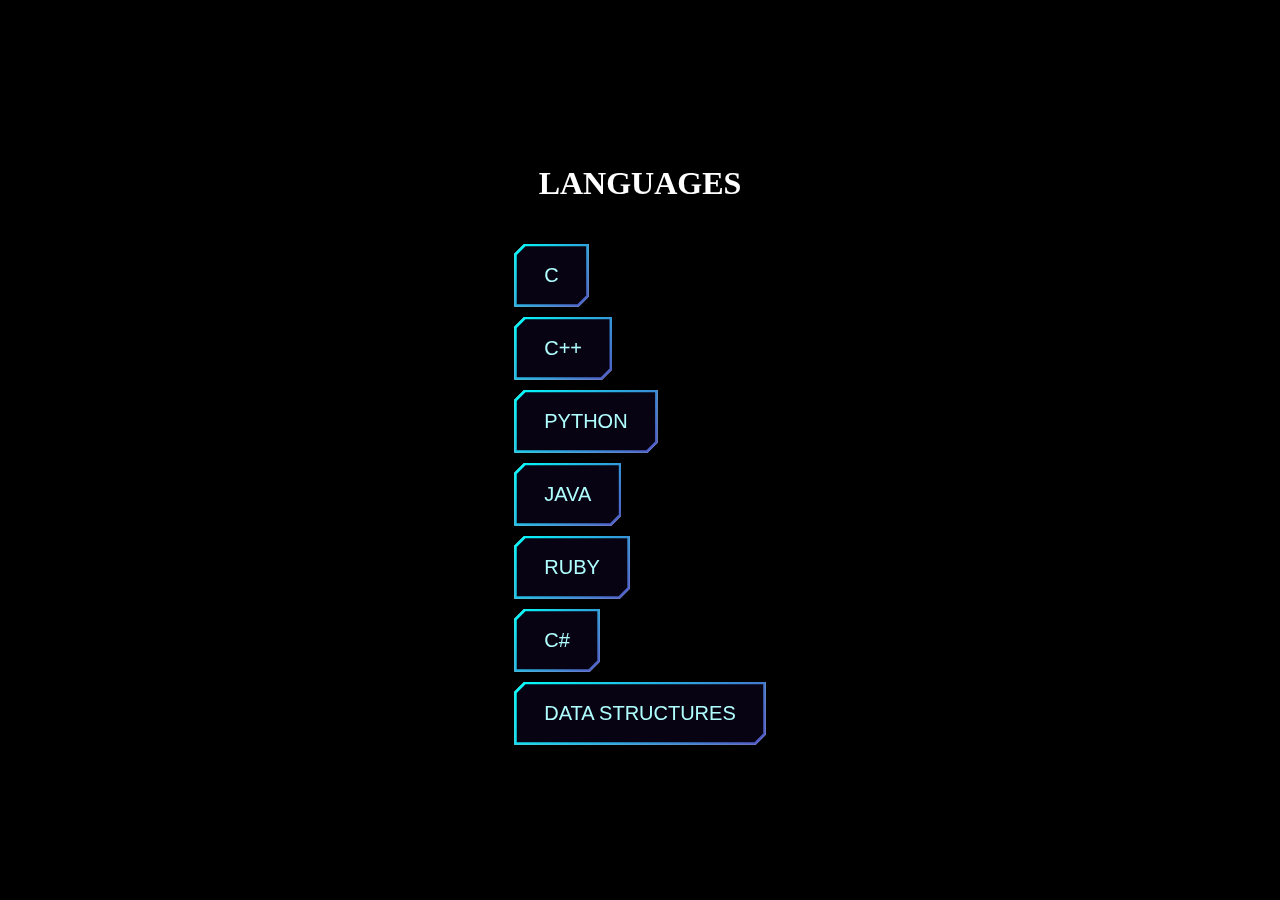
<file: Home/language_page.html>
<!DOCTYPE html>
<html lang="en">

<head>
    <title>Languages</title>
    <style>
        body {
            margin: 0;
            padding: 0;
            overflow: hidden;
            display: flex;
            align-items: center;
            justify-content: center;
            flex-direction: column;
            height: 100vh;
            background: #000; /* Fallback background color */
        }

        video {
            position: fixed;
            top: 50%;
            left: 50%;
            min-width: 100%;
            min-height: 100%;
            width: auto;
            height: auto;
            transform: translateX(-50%) translateY(-50%);
            z-index: -1;
        }

        h1 {
            /* Additional styles for the heading, adjust as needed */
            color: #ffffff;
            text-align: center;
            margin-top: 20px;
        }

        .language-buttons {
            /* Additional styles for the language buttons container, adjust as needed */
            text-align: center;
            margin-top: 20px;
        }

        .btn {
            /* Styles for the buttons, adjust as needed */
            --border-color: linear-gradient(-45deg, #ffae00, #7e03aa, #00fffb);
            --border-width: .125em;
            --curve-size: .5em;
            --blur: 30px;
            --bg: #080312;
            --color: #afffff;
            color: var(--color);
            /* use position: relative; so that BG is only for .btn */
            position: relative;
            isolation: isolate;
            display: inline-grid;
            place-content: center;
            padding: 20px 30px; /* Adjusted padding for a larger button */
            font-size: 20px; /* Adjusted font size */
            border: 0;
            text-transform: uppercase;
            box-shadow: 10px 10px 20px rgba(0, 0, 0, .6);
            clip-path: polygon(
                /* Top-left */
                0% var(--curve-size),

                var(--curve-size) 0,
                /* top-right */
                100% 0,
                100% calc(100% - var(--curve-size)),

                /* bottom-right 1 */
                calc(100% - var(--curve-size)) 100%,
                /* bottom-right 2 */
                0 100%);
            transition: color 250ms;
            display: block; /* Display the buttons as block elements */
            margin-bottom: 10px; /* Add margin to separate the buttons */
        }

        .btn::after,
        .btn::before {
            content: '';
            position: absolute;
            inset: 0;
        }

        .btn::before {
            background: var(--border-color);
            background-size: 300% 300%;
            animation: move-bg7234 5s ease infinite;
            z-index: -2;
        }

        @keyframes move-bg7234 {
            0% {
                background-position: 31% 0%
            }

            50% {
                background-position: 70% 100%
            }

            100% {
                background-position: 31% 0%
            }
        }

        .btn::after {
            background: var(--bg);
            z-index: -1;
            clip-path: polygon(
                /* Top-left */
                var(--border-width)
                calc(var(--curve-size) + var(--border-width) * .5),

                calc(var(--curve-size) + var(--border-width) * .5) var(--border-width),

                /* top-right */
                calc(100% - var(--border-width))
                var(--border-width),

                calc(100% - var(--border-width))
                calc(100% - calc(var(--curve-size) + var(--border-width) * .5)),

                /* bottom-right 1 */
                calc(100% - calc(var(--curve-size) + var(--border-width) * .5)) calc(100% - var(--border-width)),
                /* bottom-right 2 */
                var(--border-width) calc(100% - var(--border-width)));
            transition: clip-path 500ms;
        }

        .btn:where(:hover, :focus)::after {
            clip-path: polygon(
                /* Top-left */
                calc(100% - var(--border-width))

                calc(100% - calc(var(--curve-size) + var(--border-width) * 0.5)),

                calc(100% - var(--border-width))

                var(--border-width),

                /* top-right */
                calc(100% - var(--border-width))

                var(--border-width),

                calc(100% - var(--border-width))

                calc(100% - calc(var(--curve-size) + var(--border-width) * .5)),

                /* bottom-right 1 */
                calc(100% - calc(var(--curve-size) + var(--border-width) * .5))
                calc(100% - var(--border-width)),

                /* bottom-right 2 */
                calc(100% - calc(var(--curve-size) + var(--border-width) * 0.5))
                calc(100% - var(--border-width)));
            transition: 200ms;
        }

        .btn:where(:hover, :focus) {
            color: #fff;
        }
    </style>
</head>

<body>
    <!-- Video element for the background -->
    <video autoplay loop muted>
        <!-- Replace 'your_video_url.mp4' with the actual URL of your video -->
        <source src="https://www.desktophut.com/files/1672869362-1672869362-rgb-abstract-landscape.mp4" type="video/mp4">
        Your browser does not support the video tag.
    </video>

    <h1>LANGUAGES</h1>

    <div class="language-buttons">
        <!-- Add buttons for each language class -->
        <button class="btn" onclick="redirectToLanguage('C')">C</button>
        <button class="btn" onclick="redirectToLanguage('C++')">C++</button>
        <button class="btn" onclick="redirectToLanguage('Python')">Python</button>
        <button class="btn" onclick="redirectToLanguage('Java')">Java</button>
        <button class="btn" onclick="redirectToLanguage('Ruby')">Ruby</button>
        <button class="btn" onclick="redirectToLanguage('C#')">C#</button>
        <button class="btn" onclick="redirectToLanguage('DataStructures')">Data Structures</button>
    </div>

    <script>
        // Object mapping each language to its link
        const languageLinks = {
            'C': 'https://www.w3schools.com/c/index.php',
            'C++': 'https://www.w3schools.com/cpp/default.asp',
            'Python': 'https://www.w3schools.com/python/default.asp',
            'Java': 'https://www.w3schools.com/java/default.asp',
            'Ruby': 'https://www.w3schools.com/r/default.asp',
            'C#': 'https://www.w3schools.com/cs/index.php',
            'DataStructures': 'https://www.w3schools.in/data-structures/intro',
        };

        // Function to redirect to the language-specific page
        function redirectToLanguage(language) {
            const link = languageLinks[language];
            if (link) {
                window.location.href = link;
            }
        }
    </script>
</body>

</html>
</file>
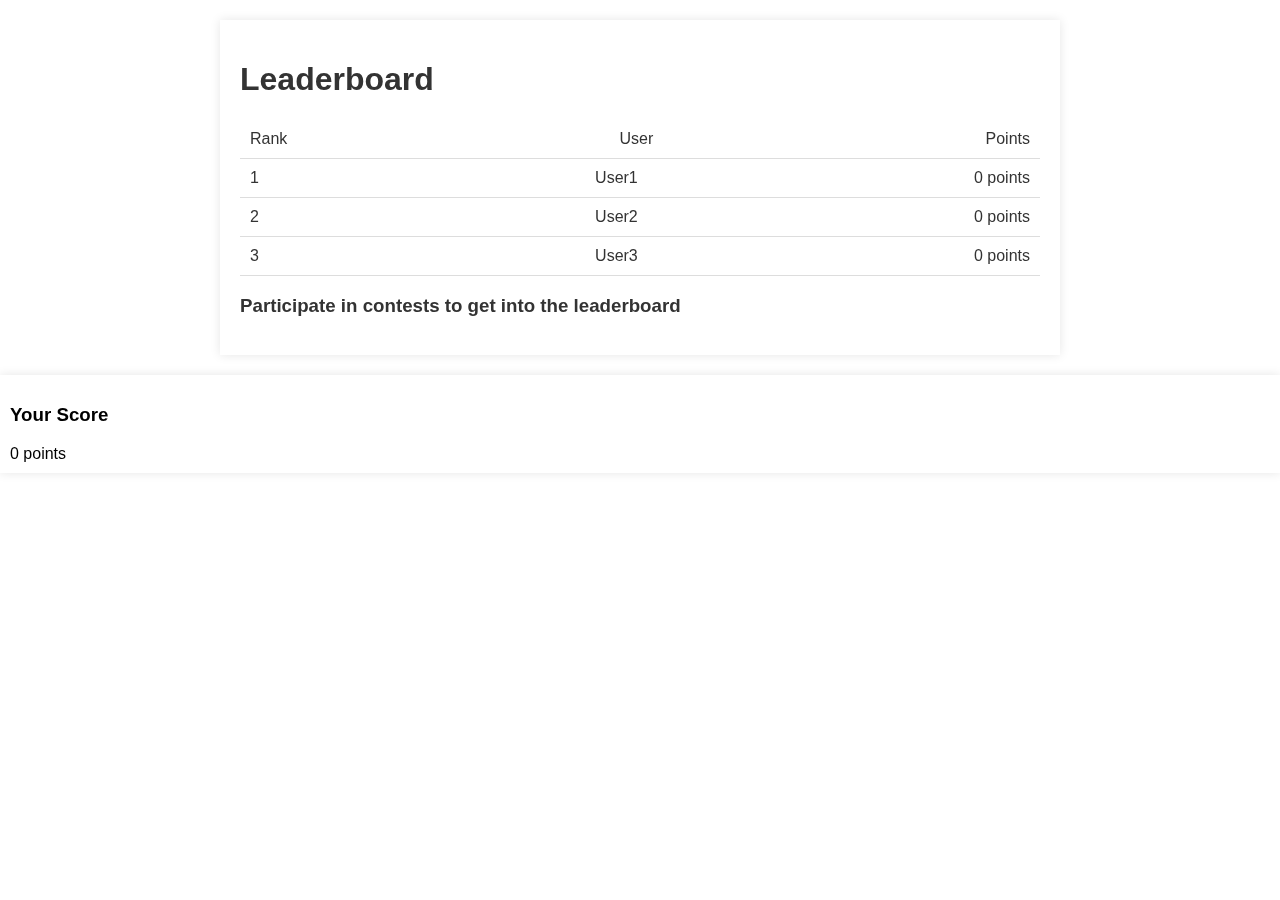
<file: Home/leaderboard.html>
<!DOCTYPE html>
<html lang="en">

<head>
    <meta charset="UTF-8">
    <meta http-equiv="X-UA-Compatible" content="IE=edge">
    <meta name="viewport" content="width=device-width, initial-scale=1.0">
    <title>Leaderboard - CodeBook</title>
    <!-- Add any additional stylesheets or scripts needed for the leaderboard page -->
    <style>
        body {
            font-family: Arial, sans-serif;
            margin: 0;
            padding: 0;
            overflow: hidden; /* Prevents scrollbars */
        }

        video {
            position: fixed;
            top: 0;
            left: 0;
            min-width: 100%;
            min-height: 100%;
            z-index: -1; /* Place the video behind other elements */
        }

        .leaderboard-container {
            max-width: 800px;
            margin: 20px auto;
            background-color: rgba(255, 255, 255, 0.8); /* Make the background slightly transparent */
            padding: 20px;
            box-shadow: 0 0 10px rgba(0, 0, 0, 0.1);
            z-index: 1; /* Place the leaderboard above the video */
            color: #333; /* Set text color for better readability */
        }

        .leaderboard-item {
            display: flex;
            justify-content: space-between;
            padding: 10px;
            border-bottom: 1px solid #ddd;
        }

        .leaderboard-item:last-child {
            border-bottom: none;
        }

        .data-box {
            margin-top: 20px;
            background-color: rgba(255, 255, 255, 0.8);
            padding: 10px;
            box-shadow: 0 0 10px rgba(0, 0, 0, 0.1);
            font-size: 16px;
        }
    </style>
</head>

<body>
    <!-- Video element for the background -->
    <video autoplay muted loop>
        <source src="https://www.desktophut.com/files/1672869362-1672869362-rgb-abstract-landscape.mp4" type="video/mp4">
        Your browser does not support the video tag.
    </video>

    <!-- Leaderboard content goes here -->
    <div class="leaderboard-container">
        <h1>Leaderboard</h1>
        <div class="leaderboard-item" id="title">
            <span>Rank</span>
            <span>User</span>
            <span id="score1">Points</span>
        </div>
        <div class="leaderboard-item" id="user1">
            <span>1</span>
            <span>User1</span>
            <span id="score1">0 points</span>
        </div>

        <div class="leaderboard-item" id="user2">
            <span>2</span>
            <span>User2</span>
            <span id="score2">0 points</span>
        </div>

        <div class="leaderboard-item" id="user3">
            <span>3</span>
            <span>User3</span>
            <span id="score3">0 points</span>
        </div>

        <!-- Add more leaderboard items as needed -->
        <h3>Participate in contests to get into the leaderboard</h3>
    </div>

    <!-- Data box for displaying user score -->
    <div class="data-box" id="userScoreBox">
        <h3>Your Score</h3>
        <span id="user1Score">0 points</span>
    </div>

    <script>
        // Simulate dynamic score updates


        // Call the updateScores function on page load (you can use it when needed)
        window.onload = updateScores;
    </script>
</body>

</html>
</file>
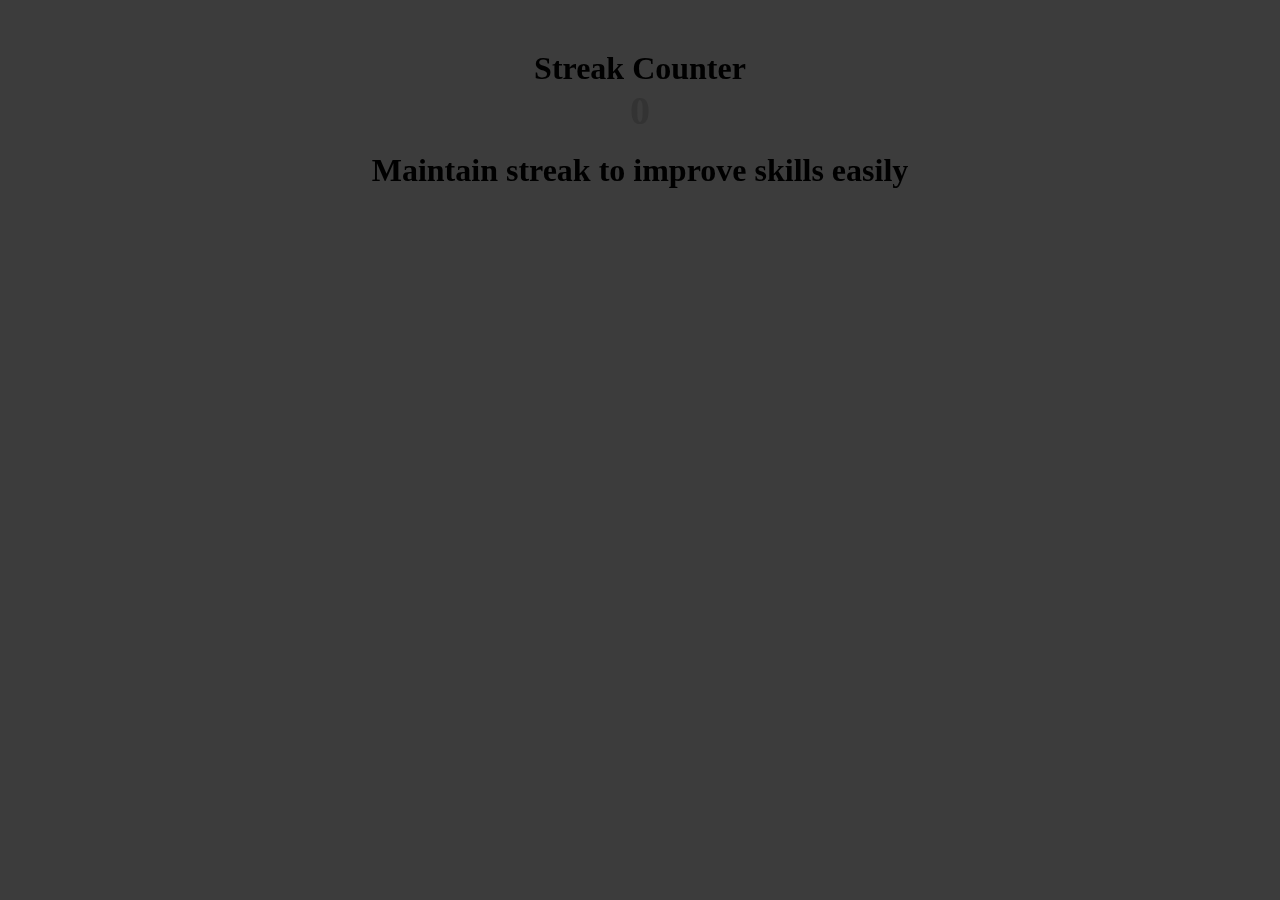
<file: Home/streaks_page.html>
<!-- streaks_page.html -->

<!DOCTYPE html>
<html lang="en">

<head>
    <meta charset="UTF-8">
    <meta http-equiv="X-UA-Compatible" content="IE=edge">
    <meta name="viewport" content="width=device-width, initial-scale=1.0">
    <title>Streaks Page</title>
    <link rel="stylesheet" href="style.css">
    <link rel="stylesheet" href="responsive.css">
    <link rel="stylesheet" href="search.css">
    <!-- Add any additional styles or links as needed -->
    <style>
        /* Add styles for the streaks page as needed */
        body {
            font-family: Arial, sans-serif;
            margin: 0;
            padding: 0;
            overflow: hidden; /* Prevents scrollbars */
        }

        video {
            position: fixed;
            top: 0;
            left: 0;
            min-width: 100%;
            min-height: 100%;
            z-index: -1; /* Place the video behind other elements */
        }
        body {
            text-align: center;
            padding: 50px;
        }

        .streak-counter {
            font-size: 40px;
            font-weight: bold;
            color: #333;
        }
    </style>
</head>

<body>
    <video autoplay muted loop>
        <source src="https://www.desktophut.com/files/1672869362-1672869362-rgb-abstract-landscape.mp4" type="video/mp4">
        Your browser does not support the video tag.
    </video>
    <h1>Streak Counter</h1>
    <div class="streak-counter" id="streakCounter">0</div>
    <br>
    <h1>Maintain streak to improve skills easily</h1>
    <!-- Add any additional content for the streaks page as needed -->

    <script>
        // JavaScript logic for the streaks page
        let streakCounter = 0;

        // Function to update and display the streak counter
        function updateStreakCounter() {
            document.getElementById('streakCounter').innerText = streakCounter;
        }

        // Function to increase the streak counter
        function increaseStreak() {
            streakCounter++;
            updateStreakCounter();
        }

        // Call the function to display the initial streak counter
        updateStreakCounter();
    </script>
</body>

</html>
</file>
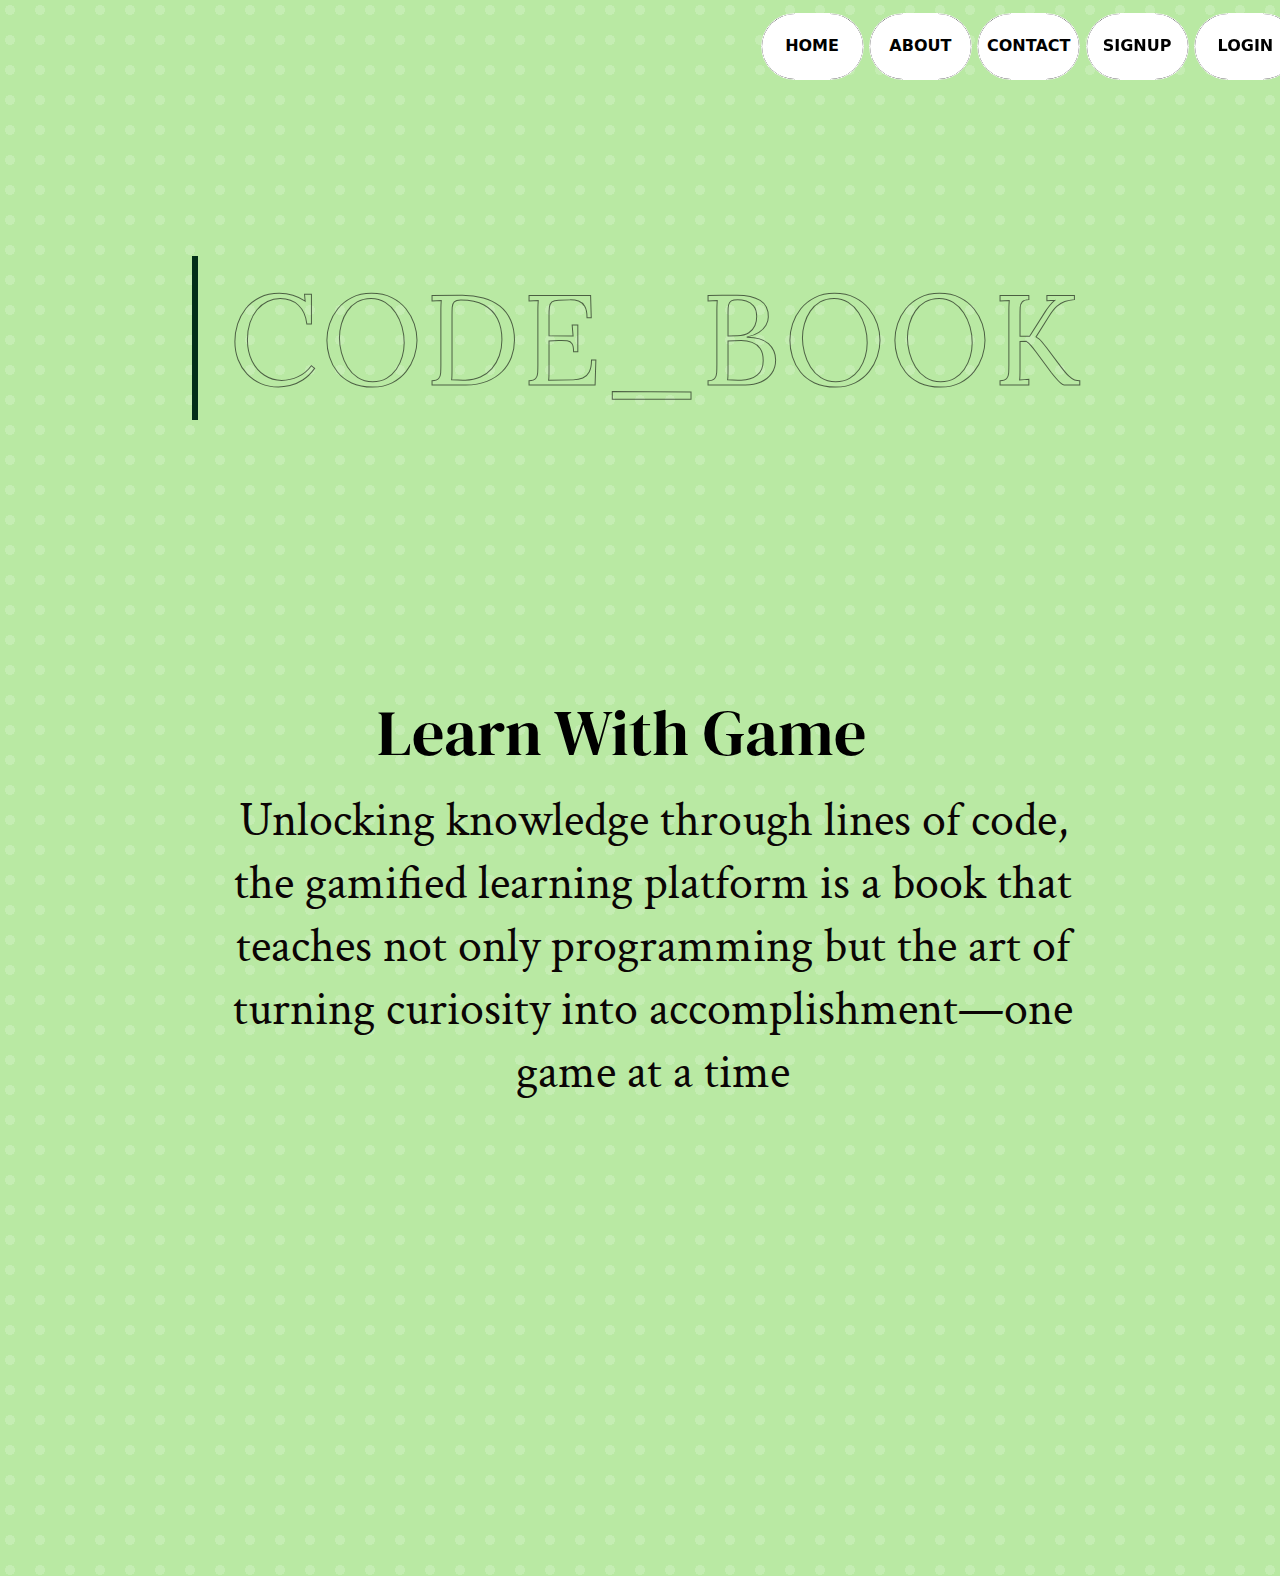
<file: LandingPage/CodeBook1.html>
<!DOCTYPE html>
<html lang="en">

<head>
    <meta charset="UTF-8">
    <meta http-equiv="X-UA-Compatible" content="IE=edge">
    <meta name="viewport" content="width=device-width, initial-scale=1.0">
    <title>CodeBook</title>
    <link rel="stylesheet" href="CodeBook1.css">
    <script src="CodeBook1.js"></script>
    <link rel="stylesheet" href="utils.css">
</head>

<body class='overflow-x-hidden'>
    <div class="container"></div>
    <div class="container mx-auto">
        <header>
            <nav class="flex justify-between">
                
                <ul class="navbar">
                    <button class="btn-53">
                        <div class="original">Home</div>
                        <div class="letters">
                          
                          <span>H</span>
                          <span>O</span>
                          <span>M</span>
                          <span>E</span>
                          
                        </div>
                      </button>
                      <button class="btn-53">
                        <div class="original">About</div>
                        <div class="letters">
                          
                          <span>A</span>
                          <span>B</span>
                          <span>O</span>
                          <span>U</span>
                          <span>T</span>   
                        </div>
                      </button>
                      <button class="btn-53">
                        <div class="original">Contact</div>
                        <div class="letters">
                          <span>C</span>
                          <span>O</span>
                          <span>N</span>
                          <span>T</span>
                          <span>A</span>
                          <span>C</span>
                          <span>T</span>
                        </div>
                      </button>
                      
                      <button class="btn-53">
                        <div class="original">SignUp</div>
                        <div class="letters">
                          <a href="../Login/index.html" style="color: aliceblue;">
                          <span>S</span>
                          <span>I</span>
                          <span>G</span>
                          <span>N</span>
                          <span>U</span>
                          <span>P</span>
                        </a>
                        </div>
                      </button>

                      <button class="btn-53">
                        <div class="original">LogIn</div>
                        <div class="letters">
                          <a href="../Login/index.html" style="color: aliceblue;">
                          <span>L</span>
                          <span>O</span>
                          <span>G</span>
                          <span>I</span>
                          <span>N</span>
                        </a>
                        </div>
                      </button>
                </ul>
            </nav>
        </header>
        <button class="button" data-text="Awesome">
            <span class="actual-text">&nbsp;Code_Book&nbsp;</span>
            <span aria-hidden="true" class="hover-text">&nbsp;Code_Book&nbsp;</span>
        </button>
        
        <main class="min-h-screen">
            <section class="section1">
                <div class="flex">
                    <div class="topleft flex flex-col justify-center px-2">
                        
                        <h1 class="my-1 text-center">Learn With Game</h1>
                        <div class="loader">
                            <span class="bar"></span>
                            <span class="bar"></span>
                            <span class="bar"></span>
                        </div>
                        <p class=" text-center">Unlocking knowledge through lines of code, the gamified learning platform is a book that teaches not only programming but the art of turning curiosity into accomplishment—one game at a time</p>
                        <br>
                        <br>
                        <br>
                        </div>
                    </div>
                    
            </section>

            
        </main>
        
</body>

</html>
</file>
<file: Home/style.css>
@import url( 
    "https://fonts.googleapis.com/css2?family=Poppins:ital,wght@0,100;0,200;0,300;0,400;0,500;0,600;0,700;0,800;0,900;1,100;1,200;1,300;1,400;1,500;1,600;1,700;1,800;1,900&display=swap"); 
      
    * { 
      margin: 0; 
      padding: 0; 
      box-sizing: border-box; 
      font-family:'DM serif display', serif; 
    } 
    :root { 
      --background-color1: #3c3c3c; 
      --background-color2: #3c3c3c; 
      --background-color3: #3c3c3c; 
      --background-color4: #3c3c3c; 
      --primary-color: #4b49ac; 
      --secondary-color: #0c007d; 
      --Border-color: #3f0097; 
      --one-use-color: #3f0097; 
      --two-use-color: #5500cb; 
    } 
    body { 
      background-color: var(--background-color4); 
      max-width: 100%; 
      overflow-x: hidden; 
    } 
      
    header { 
      height: 70px; 
      width: 100vw; 
      padding: 0 30px; 
      background-color: var(--background-color1); 
      position: fixed; 
      z-index: 100; 
      box-shadow: 1px 1px 15px rgba(161, 182, 253, 0.825); 
      display: flex; 
      justify-content: space-between; 
      align-items: center; 
    } 
      
    .logo { 
      margin-left:30px;
      font-size: 50px; 
      font-weight: 900; 
      color: rgb(47, 141, 70); 
    } 
      
    .icn { 
      height: 30px; 
    } 
    .menuicn { 
      cursor: pointer; 
    } 
      
    .searchbar, 
    .message, 
    .logosec { 
      display: flex; 
      align-items: center; 
      justify-content: center; 
    } 
      
    .searchbar2 { 
      display: none; 
    } 
      
    .logosec { 
      gap: 60px; 
    } 
      
    .searchbar input { 
      width: 250px; 
      height: 42px; 
      border-radius: 50px 0 0 50px; 
      background-color: var(--background-color3); 
      padding: 0 20px; 
      font-size: 15px; 
      outline: none; 
      border: none; 
    } 
    .searchbtn { 
      width: 50px; 
      height: 42px; 
      display: flex; 
      align-items: center; 
      justify-content: center; 
      border-radius: 0px 50px 50px 0px; 
      background-color: var(--secondary-color); 
      cursor: pointer; 
    } 
  #button1
  {
    box-shadow: 2px 2px 10px rgb(203, 239, 203); 
    background-color: green; 
  }
  #button3
  {
    box-shadow: 2px 2px 10px orange; 
  }
  #button4
  {
    box-shadow: 2px 2px 10px orange; 
  }
    .message { 
      gap: 40px; 
      position: relative; 
      cursor: pointer; 
    } 
    .circle { 
      height: 7px; 
      width: 7px; 
      position: absolute; 
      background-color: #fa7bb4; 
      border-radius: 50%; 
      left: 19px; 
      top: 8px; 
    } 
    .dp { 
      height: 40px; 
      width: 40px; 
      background-color: #626262; 
      border-radius: 50%; 
      display: flex; 
      align-items: center; 
      justify-content: center; 
      overflow: hidden; 
    } 
    .main-container { 
      display: flex; 
      width: 100vw; 
      position: relative; 
      top: 70px; 
      z-index: 1; 
    } 
    /* ... (your existing CSS) ... */

.main-container.menu-open {
  transform: translateX(200px); /* Adjust the value based on your design */
  transition: transform 0.3s ease; /* Add a smooth transition effect */
}

/* ... (rest of your CSS) ... */

    .dpicn { 
      height: 42px; 
    } 
      
    .main { 
      height: calc(100vh - 70px); 
      width: 100%; 
      overflow-y: scroll; 
      overflow-x: hidden; 
      padding: 40px 30px 30px 30px; 
    } 
      
    .main::-webkit-scrollbar-thumb { 
      background-image:  
            linear-gradient(to bottom, rgb(0, 0, 85), rgb(0, 0, 50)); 
    } 
    .main::-webkit-scrollbar { 
      width: 5px; 
    } 
    .main::-webkit-scrollbar-track { 
      background-color: #9e9e9eb2; 
    } 
      
    .box-container { 
      display: flex; 
      justify-content: space-evenly; 
      align-items: center; 
      flex-wrap: wrap; 
      gap: 50px; 
    } 
    .nav { 
      min-height: 91vh; 
      width: 250px; 
      background-color: var(--background-color2); 
      position: absolute; 
      top: 0px; 
      left: 00; 
      box-shadow: 1px 1px 10px rgba(198, 189, 248, 0.825); 
      display: flex; 
      flex-direction: column; 
      justify-content: space-between; 
      overflow: hidden; 
      padding: 30px 0 20px 10px; 
    } 
    .navcontainer { 
      height: calc(100vh - 70px); 
      width: 250px; 
      position: relative; 
      overflow-y: scroll; 
      overflow-x: hidden; 
      transition: all 0.5s ease-in-out; 
    } 
    .navcontainer::-webkit-scrollbar { 
      display: none; 
    } 
    .navclose { 
      width: 80px; 
    } 
    .nav-option { 
      width: 250px; 
      height: 60px; 
      display: flex; 
      align-items: center; 
      padding: 0 30px 0 20px; 
      gap: 20px; 
      transition: all 0.1s ease-in-out; 
    } 
    .nav-option:hover { 
      border-left: 5px solid #a2a2a2; 
      background-color: #dadada; 
      cursor: pointer; 
    } 
    .nav-img { 
      height: 30px; 
    } 
      
    .nav-upper-options { 
      display: flex; 
      flex-direction: column; 
      align-items: center; 
      gap: 30px; 
    } 
      
    .option1 { 
      border-left: 5px solid #010058af; 
      background-color: var(--Border-color); 
      color: white; 
      cursor: pointer; 
    } 
    .option1:hover { 
      border-left: 5px solid #010058af; 
      background-color: var(--Border-color); 
    } 
    .box { 
      height: 130px; 
      width: 400px; 
      border-radius: 20px; 
      box-shadow: 3px 3px 10px rgba(0, 30, 87, 0.751); 
      padding: 20px; 
      display: flex; 
      align-items: center; 
      justify-content: space-around; 
      cursor: pointer; 
      transition: transform 0.3s ease-in-out; 
    } 
    .box:hover { 
      transform: scale(1.08); 
    } 
      
    .box:nth-child(1) { 
      background-color: var(--one-use-color); 
    } 
    .box:nth-child(2) { 
      background-color: var(--two-use-color); 
    } 
    .box:nth-child(3) { 
      background-color: var(--one-use-color); 
    } 
    .box:nth-child(4) { 
      background-color: var(--two-use-color); 
    } 
      
    .box img { 
      height: 50px; 
    } 
    .box .text { 
      color: white; 
    } 
    .topic { 
      font-size: 13px; 
      font-weight: 400; 
      letter-spacing: 1px; 
    } 
      
    .topic-heading { 
      font-size: 30px; 
      letter-spacing: 3px; 
    } 
      
    .report-container { 
      min-height: 300px; 
      max-width: 1200px; 
      margin: 70px auto 0px auto; 
      background-color: #ffffff; 
      border-radius: 30px; 
      box-shadow: 3px 3px 10px rgb(188, 188, 188); 
      padding: 0px 20px 20px 20px; 
    } 
    .report-header { 
      height: 80px; 
      width: 100%; 
      display: flex; 
      align-items: center; 
      justify-content: space-between; 
      padding: 20px 20px 10px 20px; 
      border-bottom: 2px solid rgba(0, 20, 151, 0.59); 
    } 
      
    .recent-Articles { 
      font-size: 30px; 
      font-weight: 600; 
      color: #5500cb; 
    } 
      
    .view { 
      height: 35px; 
      width: 90px; 
      border-radius: 8px; 
      background-color: #5500cb; 
      color: white; 
      font-size: 15px; 
      border: none; 
      cursor: pointer; 
    } 
      
    .report-body { 
      max-width: 1160px; 
      overflow-x: auto; 
      padding: 20px; 
    } 
    .report-topic-heading, 
    .item1 { 
      width: 1120px; 
      display: flex; 
      justify-content: space-between; 
      align-items: center; 
    } 
    .t-op { 
      font-size: 18px; 
      letter-spacing: 0px; 
    } 
      
    .items { 
      width: 1120px; 
      margin-top: 15px; 
    } 
      
    .item1 { 
      margin-top: 20px; 
    } 
    .t-op-nextlvl { 
      font-size: 14px; 
      letter-spacing: 0px; 
      font-weight: 600; 
    } 
      
    .label-tag { 
      width: 100px; 
      text-align: center; 
      background-color: rgb(0, 177, 0); 
      color: white; 
      border-radius: 4px; 
    }
</file>
<file: Home/responsive.css>
/* Responsive CSS Here */
@media screen and (max-width: 950px) { 
  .nav-img { 
    height: 25px; 
  } 
  .nav-option { 
    gap: 30px; 
  } 
  .nav-option h3 { 
    font-size: 15px; 
  } 
  .report-topic-heading, 
  .item1, 
  .items { 
    width: 800px; 
  } 
} 

@media screen and (max-width: 850px) { 
  .nav-img { 
    height: 30px; 
  } 
  .nav-option { 
    gap: 30px; 
  } 
  .nav-option h3 { 
    font-size: 20px; 
  } 
  .report-topic-heading, 
  .item1, 
  .items { 
    width: 700px; 
  } 
  .navcontainer { 
    width: 100vw; 
    position: absolute; 
    transition: all 0.6s ease-in-out; 
    top: 0; 
    left: -100vw; 
  } 
  .nav { 
    width: 100%; 
    position: absolute; 
  } 
  .navclose { 
    left: 00px; 
  } 
  .searchbar { 
    display: none; 
  } 
  .main { 
    padding: 40px 30px 30px 30px; 
  } 
  .searchbar2 { 
    width: 100%; 
    display: flex; 
    margin: 0 0 40px 0; 
    justify-content: center; 
  } 
  .searchbar2 input { 
    width: 250px; 
    height: 42px; 
    border-radius: 50px 0 0 50px; 
    background-color: var(--background-color3); 
    padding: 0 20px; 
    font-size: 15px; 
    border: 2px solid var(--secondary-color); 
  } 
} 
  
@media screen and (max-width: 490px) { 
  .message { 
    display: none; 
  } 
  .logosec { 
    width: 100%; 
    justify-content: space-between; 
  } 
  .logo { 
    font-size: 20px; 
  } 
  .menuicn { 
    height: 25px; 
  } 
  .nav-img { 
    height: 25px; 
  } 
  .nav-option { 
    gap: 25px; 
  } 
  .nav-option h3 { 
    font-size: 12px; 
  } 
  .nav-upper-options { 
    gap: 15px; 
  } 
  .recent-Articles { 
    font-size: 20px; 
  } 
  .report-topic-heading, 
  .item1, 
  .items { 
    width: 550px; 
  } 
} 
  
@media screen and (max-width: 400px) { 
  .recent-Articles { 
    font-size: 17px; 
  } 
  .view { 
    width: 60px; 
    font-size: 10px; 
    height: 27px; 
  } 
  .report-header { 
    height: 60px; 
    padding: 10px 10px 5px 10px; 
  } 
  .searchbtn img { 
    height: 20px; 
  } 
} 
  
@media screen and (max-width: 320px) { 
  .recent-Articles { 
    font-size: 12px; 
  } 
  .view { 
    width: 50px; 
    font-size: 8px; 
    height: 27px; 
  } 
  .report-header { 
    height: 60px; 
    padding: 10px 5px 5px 5px; 
  } 
  .t-op { 
    font-size: 12px; 
  } 
  .t-op-nextlvl { 
    font-size: 10px; 
  } 
  .report-topic-heading, 
  .item1, 
  .items { 
    width: 300px; 
  } 
  .report-body { 
    padding: 10px; 
  } 
  .label-tag { 
    width: 70px; 
  } 
  .searchbtn { 
    width: 40px; 
  } 
  .searchbar2 input { 
    width: 180px; 
  } 
}
</file>
<file: Home/search.css>
.input__container {


    position: relative;
    background: rgba(255, 255, 255, 0.664);
    padding: 10px 70px;
    display: flex;
    flex-direction: row;
    justify-content: center;
    align-items: center;
    gap: 1px;
    border-radius: 40px;
    max-width: 400px;
    transition: transform 600ms;
    transform-style: preserve-3d;

    perspective: 400px;
  }
  
  .shadow__input {
    content: "";
    position: absolute;
    width: 100%;
    height: 100%;
    left: 0;
    bottom: 0;
    z-index: -1;
    filter: blur(30px);
    border-radius: 30px;
    background-color: #999cff;
    background-image: radial-gradient(at 85% 51%, hsla(60,60%,61%,1) 0px, transparent 50%),
      radial-gradient(at 74% 68%, hsla(235,69%,77%,1) 0px, transparent 50%),
      radial-gradient(at 64% 79%, hsla(284,72%,73%,1) 0px, transparent 50%),
      radial-gradient(at 75% 16%, hsla(283,60%,72%,1) 0px, transparent 50%),
      radial-gradient(at 90% 65%, hsla(153,70%,64%,1) 0px, transparent 50%),
      radial-gradient(at 91% 83%, hsla(283,74%,69%,1) 0px, transparent 50%),
      radial-gradient(at 72% 91%, hsla(213,75%,75%,1) 0px, transparent 50%);
  }
  
  .input__button__shadow {
    cursor: pointer;
    border: none;
    background: none;
    transition: transform 400ms, background 400ms;
    display: flex;
    justify-content: center;
    align-items: center;
    border-radius: 20px;
    padding: 5px;
  }
  
  .input__button__shadow:hover {
    background: rgba(255, 255, 255, 0.411);
  }
  
  .input__search {
    width: 100%;
    border-radius: 30px;
    outline: none;
    border: none;
    padding: 10px;
    position: relative;
  }
</file>
<file: LandingPage/CodeBook1.css>
@import url("https://fonts.googleapis.com/css2?family=Ubuntu:wght@300&display=swap");
@import url("https://fonts.googleapis.com/css2?family=Crimson+Text&family=DM+Serif+Display&family=Lora:ital,wght@0,400;1,600&display=swap");
* {
  margin: 0;
  padding: 0;
}
header {
  width: 100vw;
  background-color: #000000db;
  z-index: 0;
}
ul {
  margin-left: 59%;
  margin-top: 1%;

  z-index: 10;
}
.container {
  max-width: 100vw;
  font-family: "Ubuntu", sans-serif;
}
nav {
  background-color: #000000b4;
}
.navbar {
  display: flex;
  position: fixed;
  flex-direction: flex-end;
  height: 67px;
}
.navbar li {
  list-style: none;
  margin: 0 12px;
}

.topleft {
  width: 50%;
}

.topright {
  width: 50%;
}

.section1 {
  max-height: 100vh;
  color: #0b0505;
}

.section1 h1 {
  color: #000000;
  font-size: 4rem;
  width: 190%;
  font-weight: 400;
  font-family: "DM Serif Display", serif;
}
.section1 p {
  margin-top: 0;
  font-size: 3rem;
  display: flex;
  flex-direction: row;
  justify-content: center;
  font-family: "Crimson Text", serif;
  font-weight: 100;
  width: 140%;
  align-items: center;
  margin-left: 30%;
}

.logo {
  font-size: 1.3rem;
}

.dumbellimg {
  width: 289px;
}

.topright .gymimg {
  width: 466px;
}

.section2 {
  padding: 73px;
}

.section2 h1 {
  font-size: 2.3rem;
}

.section2 p {
  padding: 0 8vw;
  text-align: center;
}

.box {
  padding: 8px 0;
  margin: 12px 22px;
  min-width: 20vw;
  border: 2px solid rgb(120, 54, 16);
  border-radius: 8px;
  text-align: center;
}

.box h2 {
  font-size: 2rem;
  padding: 15px 0;
}

.highlighted {
  font-size: 1.2rem;
  font-weight: bolder;
}

.box ul {
  list-style-type: none;
}

.box ul li {
  margin: 12px 2px;
}

.plantable {
  display: flex;
  justify-content: center;
  align-items: center;
}

.section3 table {
  width: 100%;
  margin-bottom: 140px;
  margin-top: 20px;
  border-collapse: collapse;
}

.section3 table th {
  width: 23vw;
  border-bottom: 2px solid black;
  padding: 15px 0;
}

.section3 table td {
  border-bottom: 2px solid black;
}

.section3 h1 {
  font-size: 2.3rem;
}

.section3 {
  padding: 73px;
}

footer {
  padding: 23px;
  text-align: center;
}
.buttons {
  display: flex;
  justify-content: center;
  align-items: center;
  margin: 12px;
}

.deal {
  font-size: 1.2rem;
  font-weight: bolder;
  margin: 12px 0;
}

.btn-53,
.btn-53 *,
.btn-53 :after,
.btn-53 :before,
.btn-53:after,
.btn-53:before {
  border: 0 solid;
  box-sizing: border-box;
}

.btn-53 {
  -webkit-tap-highlight-color: transparent;
  -webkit-appearance: button;
  background-color: #000;
  background-image: none;
  color: #fff;
  cursor: pointer;
  font-family: ui-sans-serif, system-ui, -apple-system, BlinkMacSystemFont,
    Segoe UI, Roboto, Helvetica Neue, Arial, Noto Sans, sans-serif,
    Apple Color Emoji, Segoe UI Emoji, Segoe UI Symbol, Noto Color Emoji;
  font-size: 100%;
  line-height: 1.5;
  margin: 0;
  -webkit-mask-image: -webkit-radial-gradient(#000, #fff);
  padding: 0;
}
/* Buttons below*/
.btn-53:disabled {
  cursor: default;
}

.btn-53:-moz-focusring {
  outline: auto;
}

.btn-53 svg {
  display: block;
  vertical-align: middle;
}

.btn-53 [hidden] {
  display: none;
}

.btn-53 {
  border: 1.5px solid;
  border-radius: 999px;
  margin-left: 1%;
  box-sizing: border-box;
  display: block;
  font-weight: 900;
  overflow: hidden;
  padding: 1.2rem 1.9rem;
  position: relative;
  text-transform: uppercase;
  width: 40%;
}

.btn-53 .original {
  align-items: right;
  background: #fff;
  color: #000;
  display: grid;
  inset: 0;
  place-content: center;
  position: absolute;
  transition: transform 0.2s cubic-bezier(0.87, 0, 0.13, 1);
}

.btn-53:hover .original {
  transform: translateY(100%);
}

.btn-53 .letters {
  display: inline-flex;
}

.btn-53 span {
  opacity: 0;
  transform: translateY(-15px);
  transition: transform 0.2s cubic-bezier(0.87, 0, 0.13, 1), opacity 0.2s;
}

.btn-53 span:nth-child(2n) {
  transform: translateY(15px);
}

.btn-53:hover span {
  opacity: 1;
  transform: translateY(0);
}

.btn-53:hover span:nth-child(2) {
  transition-delay: 0.1s;
}

.btn-53:hover span:nth-child(3) {
  transition-delay: 0.2s;
}

.btn-53:hover span:nth-child(4) {
  transition-delay: 0.3s;
}

.btn-53:hover span:nth-child(5) {
  transition-delay: 0.4s;
}

.btn-53:hover span:nth-child(6) {
  transition-delay: 0.5s;
}
/*buttons */

/*Background patter*/
.container {
  width: 100%;
  height: 100%;
  /* Add your background pattern here */
  background-color: #b9e9a3;
  background-image: radial-gradient(
    rgba(255, 255, 255, 0.171) 5px,
    transparent 0
  );
  background-size: 30px 30px;
  background-position: -5px -5px;
}
/*background pattern*/

/*title code_book*/

/* === removing default button style ===*/
.button {
  margin-top: 20%;
  margin-left: 15%;
  margin-bottom: 20%;
  height: auto;
  background: transparent;
  padding: 0;
  height: 200%;
  border: none;
  cursor: pointer;
  align-items: center;
  font-family: "Lora", serif;
}

/* button styling */
.button {
  display: flex;
  flex-direction: row;
  align-items: center;
  --border-right: 6px;
  --text-stroke-color: rgba(1, 1, 1, 0.6);
  --animation-color: #022e18;
  --fs-size: 8rem;
  letter-spacing: 3px;
  text-decoration: none;
  font-size: var(--fs-size);
  font-family: "Lora", serif;
  position: relative;
  text-transform: uppercase;
  color: transparent;
  -webkit-text-stroke: 1px var(--text-stroke-color);
}
/* this is the text, when you hover on button */
.hover-text {
  align-items: center;
  position: absolute;
  box-sizing: border-box;
  content: attr(data-text);
  color: var(--animation-color);
  width: 0%;
  inset: 0;
  border-right: var(--border-right) solid var(--animation-color);
  overflow: hidden;
  transition: 0.5s;
  -webkit-text-stroke: 1px var(--animation-color);
}
/* hover */
.button:hover .hover-text {
  align-items: center;
  width: 100%;
  filter: drop-shadow(0 0 23px var(--animation-color));
}

/*codebook*/

/*Github*/
.button-icon {
  display: flex;
  border: 3px #fff solid;
  width: fit-content;
  height: fit-content;
  cursor: pointer;
}

.icon {
  background-color: #fff;
  padding: 10px 10px 5px 10px;
}

.icon svg {
  width: 25px;
  height: 25px;
}

.cube {
  transition: all 0.4s;
  transform-style: preserve-3d;
  width: 200px;
  height: 20px;
}

.button-icon:hover {
  border-color: #b9b1b1;
}

.button-icon:hover .cube {
  transform: rotateX(90deg);
}

.side {
  position: absolute;
  height: 47px;
  width: 200px;
  display: flex;
  font-size: 0.8em;
  justify-content: center;
  align-items: center;
  text-transform: uppercase;
  letter-spacing: 0.5px;
  font-weight: bold;
}

.top {
  background: #7e6568;
  color: #0e0c0c;
  transform: rotateX(-90deg) translate3d(0, 13.5px, 2em);
}

.front {
  background: #222229;
  color: #fff;
  transform: translate3d(0, 0, 1em);
}

/*Git hub */

/*last*/
.main_back {
  position: absolute;
  border-radius: 10px;
  transform: rotate(90deg);
  width: 11em;
  height: 11em;
  background: linear-gradient(270deg, #03a9f4, #cc39a4, #ffb5d2);
  z-index: -2;
  box-shadow: inset 0px 0px 180px 5px #ffffff;
  align-items: center;
}

.main {
  display: flex;
  flex-wrap: wrap;
  width: 14em;
  align-items: center;
  justify-content: center;
  z-index: -1;
  align-items: center;
}

.card {
  width: 60px;
  height: 60px;
  border-top-left-radius: 10px;
  background: lightgrey;
  transition: 0.4s ease-in-out, 0.2s background-color ease-in-out,
    0.2s background-image ease-in-out;
  background: rgba(255, 255, 255, 0.596);
  backdrop-filter: blur(5px);
  border: 1px solid transparent;
  -webkit-backdrop-filter: blur(5px);
  display: flex;
  align-items: center;
  justify-content: center;
}

.card .instagram {
  opacity: 0;
  transition: 0.2s ease-in-out;
  fill: #cc39a4;
}

.card:nth-child(2) {
  border-radius: 0px;
}

.card:nth-child(2) .twitter {
  opacity: 0;
  transition: 0.2s ease-in-out;
  fill: #03a9f4;
}

.card:nth-child(3) {
  border-top-right-radius: 10px;
  border-top-left-radius: 0px;
}

.card:nth-child(3) .dribble {
  opacity: 0;
  transition: 0.2s ease-in-out;
  fill: #ffb5d2;
}

.card:nth-child(4) {
  border-radius: 0px;
}

.card:nth-child(4) .codepen {
  opacity: 0;
  transition: 0.2s ease-in-out;
  fill: black;
}

.card:nth-child(5) {
  border-radius: 0px;
}

.card:nth-child(5) .uiverse {
  position: absolute;
  margin-left: 0.2em;
  margin-top: 0.2em;
  opacity: 0;
  transition: 0.2s ease-in-out;
}

.card:nth-child(6) {
  border-radius: 0px;
}

.card:nth-child(6) .discord {
  opacity: 0;
  transition: 0.2s ease-in-out;
  fill: #8c9eff;
}

.card:nth-child(7) {
  border-bottom-left-radius: 10px;
  border-top-left-radius: 0px;
}

.card:nth-child(7) .github {
  opacity: 0;
  transition: 0.2s ease-in-out;
  fill: black;
}

.card:nth-child(8) {
  border-radius: 0px;
}

.card:nth-child(8) .telegram {
  opacity: 0;
  transition: 0.2s ease-in-out;
  fill: #29b6f6;
}

.card:nth-child(9) {
  border-bottom-right-radius: 10px;
  border-top-left-radius: 0px;
}

.card:nth-child(9) .reddit {
  opacity: 0;
  transition: 0.2s ease-in-out;
}

.main:hover {
  width: 14em;
  cursor: pointer;
  align-items: center;
}

.main:hover .main_back {
  opacity: 0;
}

.main:hover .card {
  margin: 0.2em;
  border-radius: 10px;
  box-shadow: 0 4px 30px rgba(0, 0, 0, 0.1);
  border: 1px solid rgba(255, 255, 255, 0.3);
  background: rgba(255, 255, 255, 0.2);
}

.main:hover .card:nth-child(5) {
  border: transparent;
}

.main:hover .text {
  opacity: 0;
  z-index: -3;
}

.main:hover .instagram {
  opacity: 1;
}

.main:hover .twitter {
  opacity: 1;
}

.main:hover .dribble {
  opacity: 1;
}

.main:hover .codepen {
  opacity: 1;
}

.main:hover .uiverse {
  opacity: 1;
}

.main:hover .discord {
  opacity: 1;
}

.main:hover .github {
  opacity: 1;
}

.main:hover .telegram {
  opacity: 1;
}

.main:hover .reddit {
  opacity: 1;
}

.card:nth-child(1):hover {
  background-color: #cc39a4;
}

.card:nth-child(1):hover .instagram {
  fill: white;
}

.card:nth-child(2):hover {
  background-color: #03a9f4;
}

.card:nth-child(2):hover .twitter {
  fill: white;
}

.card:nth-child(3):hover {
  background-color: #ffb5d2;
}

.card:nth-child(3):hover .dribble {
  fill: white;
}

.card:nth-child(4):hover {
  background-color: #1e1f26;
}

.card:nth-child(4):hover .codepen {
  fill: white;
}

.card:nth-child(5):hover {
  animation: backgroundIMG 0.1s;
  animation-fill-mode: forwards;
}

.card:nth-child(5):hover .uiverse #paint0_linear_501_142 stop {
  stop-color: white;
}

.card:nth-child(5):hover .uiverse #paint1_linear_501_142 stop {
  stop-color: white;
}

.card:nth-child(5):hover .uiverse #paint2_linear_501_142 stop {
  stop-color: white;
}

@keyframes backgroundIMG {
  100% {
    background-image: linear-gradient(#bf66ff, #6248ff, #00ddeb);
  }
}

.card:nth-child(6):hover {
  background-color: #8c9eff;
}

.card:nth-child(6):hover .discord {
  fill: white;
}

.card:nth-child(7):hover {
  background-color: black;
}

.card:nth-child(7):hover .github {
  fill: white;
}

.card:nth-child(8):hover {
  background-color: #29b6f6;
}

.card:nth-child(8):hover .telegram > path:nth-of-type(1) {
  fill: white;
}

.card:nth-child(8):hover .telegram > path:nth-of-type(2) {
  fill: #29b6f6;
}

.card:nth-child(8):hover .telegram > path:nth-of-type(3) {
  fill: #29b6f6;
}

.card:nth-child(9):hover {
  background-color: rgb(255, 69, 0);
}

.card:nth-child(9) .reddit > g circle {
  fill: rgb(255, 69, 0);
}

.card:nth-child(9) .reddit > g path {
  fill: white;
}

.text {
  position: absolute;
  font-size: 1em;
  transition: 0.4s ease-in-out;
  color: black;
  text-align: center;
  font-weight: bold;
  letter-spacing: 0.33em;
  z-index: 3;
}

/*last*/
</file>
<file: LandingPage/utils.css>
.min-h-screen{
    min-height: 100vh;
}

.bg-red{
    background-color: red;
}

.mx-auto{
    margin-left: auto;
    margin-right: auto;
}

.flex{
    display: flex;
}

.items-center{
    align-items: center;
}

.justify-between{
    justify-content: space-between;
}

.justify-center{
    justify-content: center;
}

.flex-col{
    flex-direction: column;
}

.font-bold{
    font-weight: bolder;
}

.my-1{
    margin-top: 13px;
    margin-bottom: 13px;
}

.my-2{
    margin-top: 26px;
    margin-bottom: 26px;
}

.px-2{
    padding-left: 13px;
    padding-right: 13px;
}

.text-blue{
    color: rgb(227 74 56);;
}

.btn{
    padding:7px 12px;
    border: 2px solid white;
    border-radius: 6px;
    cursor: pointer;
    color: white;
    background-color: rgb(227 74 56);;
}

.overflow-x-hidden{
    overflow-x: hidden;
}

.text-center{
    text-align: center;
}
</file>
